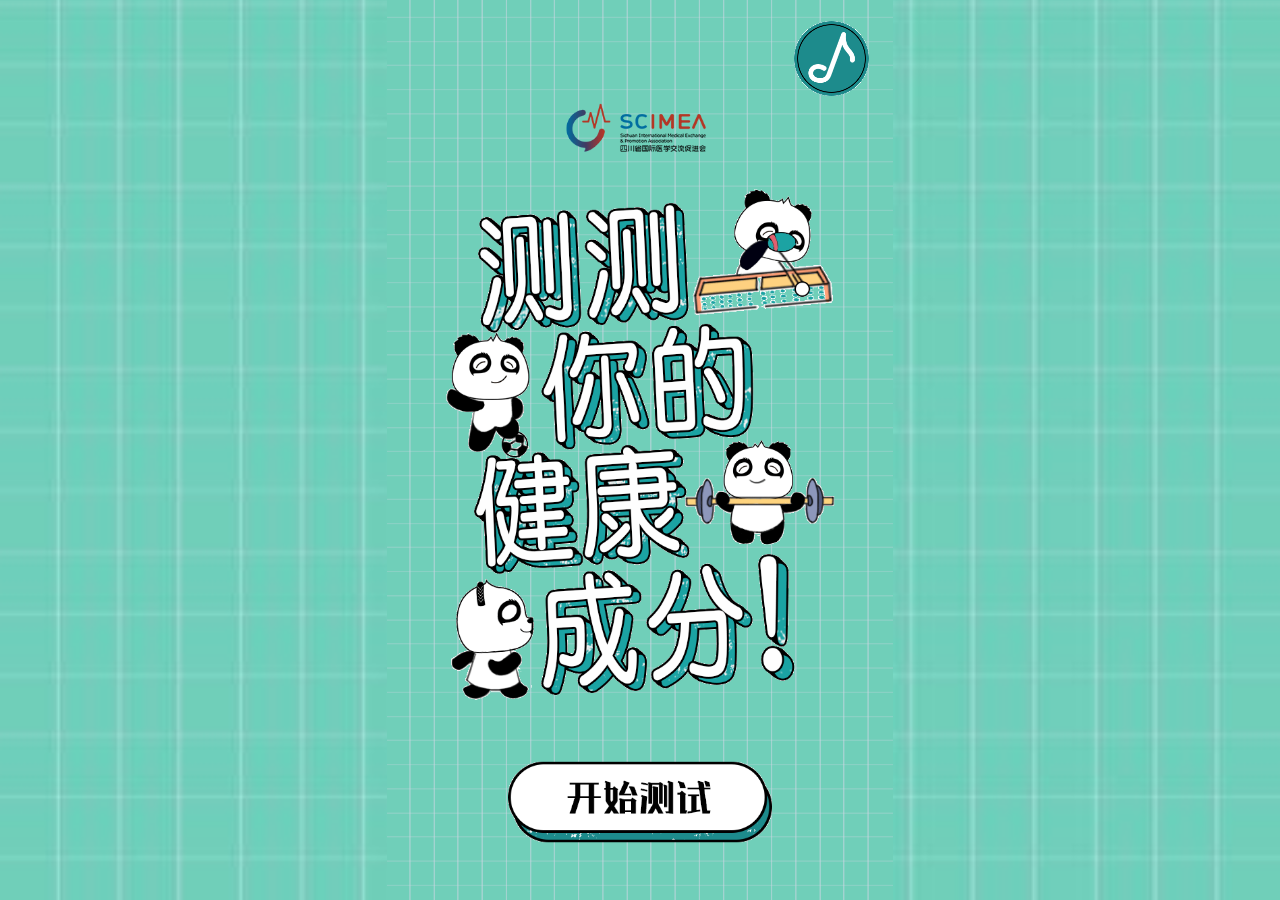
<file: health/index.html>
<!DOCTYPE html>
<html lang="en">
<head>
    <meta charset="UTF-8">
    <meta name="viewport" content="width=device-width, initial-scale=1.0, minimum-scale=1.0,maximum-scale=1.0, user-scalable=no">
    <meta http-equiv="X-UA-Compatible" content="IE=edge, chrome=1">
    <meta name="format-detection" content="telephone=no">

    <title>测测你的健康成分</title>

    <link rel="stylesheet" href="css/style.css">
    <script src="js/script.js" type="text/javascript" defer></script>

</head>
<body>

    <div class="container" id="container">
        
    <div class="page" id="page_music">
        <div class="music_rotate music_play" id="music_rotate"></div>
    </div>


    <div class="page" id="start">
        <div class="bg"></div>
        <div class="start_words" id="start_words"></div>
        <div class="start_pander" id="start_pander"></div>
        <div class="start_test" id="start_test"></div>
    </div>

    <div class="page" id="p1">
        <div class="bg" id="p1_bg"></div>
        <div class="ans1" id="p1_a1"></div>
        <div class="ans2" id="p1_a2"></div>
        <div class="ans3" id="p1_a3"></div>
        <div class="ans4" id="p1_a4"></div>
        <div class="ret" id="p1_ret"></div>
        <div class="next" id="p1_next"></div>
    </div>
    
    <div class="page" id="p2">
        <div class="bg" id="p2_bg"></div>
        <div class="ans1" id="p2_a1"></div>
        <div class="ans2" id="p2_a2"></div>
        <div class="ans3" id="p2_a3"></div>
        <div class="ret" id="p2_ret"></div>
        <div class="next" id="p2_next"></div>
    </div>

    <div class="page" id="p3">
        <div class="bg" id="p3_bg"></div>
        <div class="ans1" id="p3_a1"></div>
        <div class="ans2" id="p3_a2"></div>
        <div class="ans3" id="p3_a3"></div>
        <div class="ans4" id="p3_a4"></div>
        <div class="ret" id="p3_ret"></div>
        <div class="next" id="p3_next"></div>
    </div>

    <div class="page" id="p4">
        <div class="bg" id="p4_bg"></div>
        <div class="ans1" id="p4_a1"></div>
        <div class="ans2" id="p4_a2"></div>
        <div class="ans3" id="p4_a3"></div>
        <div class="ret" id="p4_ret"></div>
        <div class="next" id="p4_next"></div>
    </div>

    <div class="page" id="p5">
        <div class="bg" id="p5_bg"></div>
        <div class="ans1" id="p5_a1"></div>
        <div class="ans2" id="p5_a2"></div>
        <div class="ans3" id="p5_a3"></div>
        <div class="ans4" id="p5_a4"></div>
        <div class="ret" id="p5_ret"></div>
        <div class="next" id="p5_next"></div>
    </div>

    <div class="page" id="end">
        <div class="bg" id="end_bg"></div>
        <div class="restart" id="restart"></div>
    </div>

    </div>

    <div class="help">
        <img src="./images/p1_answer.png" alt="">
        <img src="./images/p2_answer.png" alt="">
        <img src="./images/p3_answer.png" alt="">
        <img src="./images/p4_answer.png" alt="">
        <img src="./images/p5_answer.png" alt="">

        <img src="./images/bg1.jpg" alt="">
        <img src="./images/bg2.jpg" alt="">

        <img src="./images/p1_bg.png" alt="">
        <img src="./images/p2_bg.png" alt="">
        <img src="./images/p3_bg.png" alt="">
        <img src="./images/p4_bg.png" alt="">
        <img src="./images/p5_bg.png" alt="">

        <img src="./images/start_test_hover.png" alt="">
        <img src="./images/next_hover.png" alt="">
        <img src="./images/restart_hover.png" alt="">
        <img src="./images/end_next_hover.png" alt="">

        <img src="./images/end_next.png" alt="">
        <img src="./images/start_test_normal.png" alt="">
        <img src="./images/next_normal.png" alt="">
        <img src="./images/restart_normal.png" alt="">

        <img src="./images/start_words.png" alt="">
        <img src="./images/start_pander.png" alt="">

        <img src="./images/p1_jump.png" alt="">
        <img src="./images/p2_jump.png" alt="">
        <img src="./images/p3_jump.png" alt="">
        <img src="./images/p4_jump.png" alt="">
        <img src="./images/p5_jump.png" alt="">

        <img src="./images/right1.png" alt="">
        <img src="./images/right2.png" alt="">
        <img src="./images/right34.png" alt="">
        <img src="./images/right5.png" alt="">
    </div>

    <audio id="bg_music" autoplay="true" loop="true">
        <source src="audio/bg2.mp3" type="audio/mpeg">
    </audio>

    <audio src="audio/right.mp3" type="audio/mpeg" id="right"></audio>
	<audio src="audio/wrong.mp3" type="audio/mpeg" id="wrong"></audio>
</body>

</html>
</file>
<file: health/css/style.css>
* {
    margin: 0;
    padding: 0;
    border: none;
    font-size: 1.5625vw;
    font-family: "Microsoft Yahei";
}

body {
    position: absolute;
    background: url("../images/bg1.jpg") repeat center center;
    background-size: 100%;
    width: 100%;
    height: 100%;
    overflow: hidden;
}

.help {
    display: none;
    position: absolute;
    width: 100%;
    height: 100%;
    z-index: -10;
    visibility: hidden;
}

.container {
    position: absolute;
    width: 100vw;
    height: 177.866vw;
    bottom: 0;
    top: 0;
    left: 0;
    right: 0;
    margin: auto;
}

.page {
    position: absolute;
    width: 100%;
    height: 100%;
}

.page > .bg {
    position: absolute;
    z-index: 0;
    height: 100%;
    width: 100%;
}

.page > .bg2 {
    position: absolute;
    z-index: 0;
    height: 100%;
    width: 100%;
}

.page > .music_rotate {
    position: absolute;
    height: 20vw;
    width: 20vw;
    z-index: 6;
    background: url("../images/music.png");
    background-size: 100%;
    right: 2%;
    bottom: 88%;
}

.music_play {
    animation: music_disc 4s linear infinite;
    -webkit-animation: music_disc 4s linear infinite;
}

@keyframes music_disc {
    0% {
        transform: rotate(0deg);
        -webkit-transform: rotate(0deg);
    }
    100% {
        transform: rotate(360deg);
        -webkit-transform: rotate(360deg);
    }
}


/* start */
#start {
    display: block;
    transition: 1s;
    -webkit-transition: 1s;
}

#start.out {
    opacity: .3;
    transform: translate(-100%, 0);
    -webkit-transform: translate(-100%, 0);
}

#start > .bg {
    background: url("../images/start_bg_empty.png") no-repeat center center;
    background-size: 100%;
}

#start > .start_words {
    background: url("../images/start_words.png") no-repeat center center;
    background-size: 100%;
    position: absolute;
    z-index: 0;
    height: 100%;
    width: 0%;
    transition: 1s;
    -webkit-transition: 1s;
}


#start > .start_pander {
    background: url("../images/start_pander.png") no-repeat center center;
    background-size: 100%;
    position: absolute;
    z-index: 0;
    height: 100%;
    width: 0%;
    left: 100%; 
    transition: 1s;
    -webkit-transition: 1s;
}


#start > .start_test {
    position: absolute;
    background: url("../images/start_test_normal.png") no-repeat center center;
    background-size: 100%;
    z-index: 3;
    width: 52%;
    height: 10%;
    bottom: 5.9%;
    left: 0;
    right: 0;
    margin: auto;
}

#start > .start_test:active {
    position: absolute;
    background: url("../images/start_test_hover.png") no-repeat center center;
    background-size: 100%;
    z-index: 3;
    width: 52%;
    height: 10%;
    bottom: 5.9%;
    left: 0;
    right: 0;
    margin: auto;
}


/* problem 1 */
#p1 {
    display: none;
    /* left: 100%; */
    opacity: 0.0;
    transition: 1s;
    -webkit-transition: 1s;
}


#p1 > .bg {
    background: url("../images/p1_bg.png") no-repeat center center;
    background-size: 100%;
}


#p1 > .ans1 {
    position: absolute;
    background: #d60b3b;
    opacity: 0;
    content: "";
    width: 38%;
    height: 11%;
    left: 10%;
    bottom: 22%;
}

#p1 > .ans2 {
    position: absolute;
    background: #d60b3b;
    opacity: 0;
    content: "";
    width: 38%;
    height: 11%;
    right: 10%;
    bottom: 22%;
}

#p1 > .ans3 {
    position: absolute;
    background: #d60b3b;
    opacity: 0;
    content: "";
    width: 38%;
    height: 11%;
    left: 10%;
    bottom: 7%;
}


#p1 > .ans4 {
    position: absolute;
    background: #d60b3b;
    opacity: 0;
    content: "";
    width: 38%;
    height: 11%;
    right: 10%;
    bottom: 7%;
}

#p1 > .ret {
    position: absolute;
    background: url("../images/p1_jump.png") no-repeat center center;
    background-size: 100%;
    width: 100%;
    height: 100%;
    left: 0;
    right: 0;
    top: 0;
    bottom: 0;
    margin: auto;
    z-index: -2;
    opacity: 0;
}

#p1 > .next {
    position: absolute;
    background: url("../images/next_normal.png") no-repeat center center;
    background-size: 100%;
    width: 40%;
    height: 10%;
    left: 0;
    right: 0;
    bottom: 4%;
    margin: auto;
    z-index: -2;
    opacity: 0;

}

#p1 > .next:active {
    position: absolute;
    background: url("../images/next_hover.png") no-repeat center center;
    background-size: 100%;
    width: 40%;
    height: 10%;
    left: 0;
    right: 0;
    bottom: 4%;
    margin: auto;
    z-index: 4;
}


/* 抽取出公共设置 */
.page > .next {
    position: absolute;
    background: url("../images/next_normal.png") no-repeat center center;
    background-size: 100%;
    width: 40%;
    height: 10%;
    left: 0;
    right: 0;
    bottom: 4%;
    margin: auto;
    z-index: -2;
    opacity: 0;

}

.page > .next:active {
    position: absolute;
    background: url("../images/next_hover.png") no-repeat center center;
    background-size: 100%;
    width: 40%;
    height: 10%;
    left: 0;
    right: 0;
    bottom: 4%;
    margin: auto;
    z-index: 4;
}


/* problem 2 */
#p2 {
    display: none;
    /* left: 100%; */
    opacity: 0.0;
    transition: 1s;
    -webkit-transition: 1s;
}

#p2 > .bg {
    background: url("../images/p2_bg.png") no-repeat center center;
    background-size: 100%;
}

#p2 > .ans1 {
    position: absolute;
    background: #d60b3b;
    opacity: 0.3;
    content: "";
    width: 38%;
    height: 11%;
    left: 10%;
    bottom: 22%;
}

#p2 > .ans3 {
    position: absolute;
    background: #d60b3b;
    opacity: 0.3;
    content: "";
    width: 38%;
    height: 26%;
    right: 10%;
    bottom: 7%;
}

#p2 > .ans2 {
    position: absolute;
    background: #d60b3b;
    opacity: 0.3;
    content: "";
    width: 38%;
    height: 11%;
    left: 10%;
    bottom: 7%;
}

#p2 > .ret {
    position: absolute;
    background: url("../images/p2_jump.png") no-repeat center center;
    background-size: 100%;
    width: 100%;
    height: 100%;
    left: 0;
    right: 0;
    top: 0;
    bottom: 0;
    margin: auto;
    z-index: -2;
    opacity: 0;

}

/* problem 3 */
#p3 {
    display: none;
    /* left: 100%; */
    opacity: 0.0;
    transition: 1s;
    -webkit-transition: 1s;
}

#p3 > .bg {
    background: url("../images/p3_bg.png") no-repeat center center;
    background-size: 100%;
}


#p3 > .ans1 {
    position: absolute;
    background: #d60b3b;
    opacity: 0.3;
    content: "";
    width: 38%;
    height: 11%;
    left: 10%;
    bottom: 22%;
}

#p3 > .ans2 {
    position: absolute;
    background: #d60b3b;
    opacity: 0.3;
    content: "";
    width: 38%;
    height: 11%;
    right: 10%;
    bottom: 22%;
}

#p3 > .ans3 {
    position: absolute;
    background: #d60b3b;
    opacity: 0.3;
    content: "";
    width: 38%;
    height: 11%;
    left: 10%;
    bottom: 7%;
}


#p3 > .ans4 {
    position: absolute;
    background: #d60b3b;
    opacity: 0.3;
    content: "";
    width: 38%;
    height: 11%;
    right: 10%;
    bottom: 7%;
}

#p3 > .ret {
    position: absolute;
    background: url("../images/p3_jump.png") no-repeat center center;
    background-size: 100%;
    width: 100%;
    height: 100%;
    left: 0;
    right: 0;
    top: 0;
    bottom: 0;
    margin: auto;
    z-index: -2;
    opacity: 0;

}


/* problem 4 */
#p4 {
    display: none;
    /* left: 100%; */
    opacity: 0.0;
    transition: 1s;
    -webkit-transition: 1s;
}

#p4 > .bg {
    background: url("../images/p4_bg.png") no-repeat center center;
    background-size: 100%;
}

#p4 > .ans1 {
    position: absolute;
    background: #d60b3b;
    opacity: 0.3;
    content: "";
    width: 38%;
    height: 11%;
    left: 10%;
    bottom: 22%;
}

#p4 > .ans3 {
    position: absolute;
    background: #d60b3b;
    opacity: 0.3;
    content: "";
    width: 38%;
    height: 26%;
    right: 10%;
    bottom: 7%;
}

#p4 > .ans2 {
    position: absolute;
    background: #d60b3b;
    opacity: 0.3;
    content: "";
    width: 38%;
    height: 11%;
    left: 10%;
    bottom: 7%;
}

#p4 > .ret {
    position: absolute;
    background: url("../images/p4_jump.png") no-repeat center center;
    background-size: 100%;
    width: 100%;
    height: 100%;
    left: 0;
    right: 0;
    top: 0;
    bottom: 0;
    margin: auto;
    z-index: -2;
    opacity: 0;

}


/* problem 5 */
#p5 {
    display: none;
    /* left: 100%; */
    opacity: 0;
    transition: 1s;
    -webkit-transition: 1s;
}

#p5 > .bg {
    background: url("../images/p5_bg.png") no-repeat center center;
    background-size: 100%;
}


#p5 > .ans1 {
    position: absolute;
    background: #d60b3b;
    opacity: 0.3;
    content: "";
    width: 38%;
    height: 11%;
    left: 10%;
    bottom: 22%;
}

#p5 > .ans2 {
    position: absolute;
    background: #d60b3b;
    opacity: 0.3;
    content: "";
    width: 38%;
    height: 11%;
    right: 10%;
    bottom: 22%;
}

#p5 > .ans3 {
    position: absolute;
    background: #d60b3b;
    opacity: 0.3;
    content: "";
    width: 38%;
    height: 11%;
    left: 10%;
    bottom: 7%;
}


#p5 > .ans4 {
    position: absolute;
    background: #d60b3b;
    opacity: 0.3;
    content: "";
    width: 38%;
    height: 11%;
    right: 10%;
    bottom: 7%;
}

#p5 > .ret {
    position: absolute;
    background: url("../images/p5_jump.png") no-repeat center center;
    background-size: 100%;
    width: 100%;
    height: 100%;
    left: 0;
    right: 0;
    top: 0;
    bottom: 0;
    margin: auto;
    z-index: -2;
    opacity: 0;

}


#p5 > .next {
    position: absolute;
    background: url("../images/end_next.png") no-repeat center center;
    background-size: 100%;
    width: 57%;
    height: 12%;
    left: 0;
    right: 0;
    bottom: 3%;
    margin: auto;
    z-index: -2;
    opacity: 0;

}

#p5 > .next:active {
    position: absolute;
    background: url("../images/end_next_hover.png") no-repeat center center;
    background-size: 100%;
    width: 57%;
    height: 12%;
    left: 0;
    right: 0;
    bottom: 3%;
    margin: auto;
    z-index: -2;
}

/* 最后结果页面 */
#end {
    display: none;
    /* left: 100%; */
    opacity: 0.0;
    transition: 1s;
    -webkit-transition: 1s;
}

#end > .bg {
    background: url("../images/right1.png") no-repeat center center;
    background-size: 100%;
}

#end > .restart {
    position: absolute;
    background: url("../images/restart_normal.png") no-repeat center center;
    background-size: 100%;
    width: 40%;
    height: 10%;
    left: 0;
    right: 0;
    bottom: 5%;
    margin: auto;
    z-index: 2;
}

#end > .restart:active {
    position: absolute;
    background: url("../images/restart_hover.png") no-repeat center center;
    background-size: 100%;
    width: 40%;
    height: 10%;
    left: 0;
    right: 0;
    bottom: 5%;
    margin: auto;
    z-index: 2;
}

/* 公共资源 */
.page_in {
    opacity: 1;
    transform: translate(-100%, 0) ;
    -webkit-transform: translate(-100%, 0);
}

.page_out {
    opacity: .3;
    transform: translate(-100%, 0);
    -webkit-transform: translate(-100%, 0);
}

.page_out_left {
    opacity: .3;
    transform: translate(-200%, 0);
    -webkit-transform: translate(-200%, 0);
}

.out_ani {
    animation: go_out_animation 0.7s linear forwards;
    -webkit-animation: go_out_animation 0.7s linear forwards;
}

@keyframes go_out_animation {
    0% {
        opacity: 1;
        transform: scale(1) translate(0, 0);
        -webkit-transform: scale(1) translate(0, 0);
    }

    100% {
        opacity: 0.3;
        transform: scale(0) translate(-100%, 0);
        -webkit-transform: scale(0) translate(-100%, 0);
    }
}

@-webkit-keyframes go_out_animation {
    0% {
        opacity: 1;
        transform: scale(1) translate(0, 0);
        -webkit-transform: scale(1) translate(0, 0);
    }

    100% {
        opacity: 0.3;
        transform: scale(0) translate(-100%, 0);
        -webkit-transform: scale(0) translate(-100%, 0);
    }
}

.in_ani {
    animation: come_in_animation 0.7s linear forwards;
    -webkit-animation: come_in_animation 0.7s linear forwards;
}

@keyframes come_in_animation {
    0% {
        opacity: 0.3;
        transform: scale(0) translate(100%, 0);
        -webkit-transform: scale(0) translate(100%, 0);
    }

    100% {
        opacity: 1;
        transform: scale(1) translate(0, 0);
        -webkit-transform: scale(1) translate(0, 0);
    }
}

@-webkit-keyframes come_in_animation {
    0% {
        opacity: 0.3;
        transform: scale(0) translate(100%, 0);
        -webkit-transform: scale(0) translate(100%, 0);
    }

    100% {
        opacity: 1;
        transform: scale(1) translate(0, 0);
        -webkit-transform: scale(1) translate(0, 0);
    }
}
</file>
